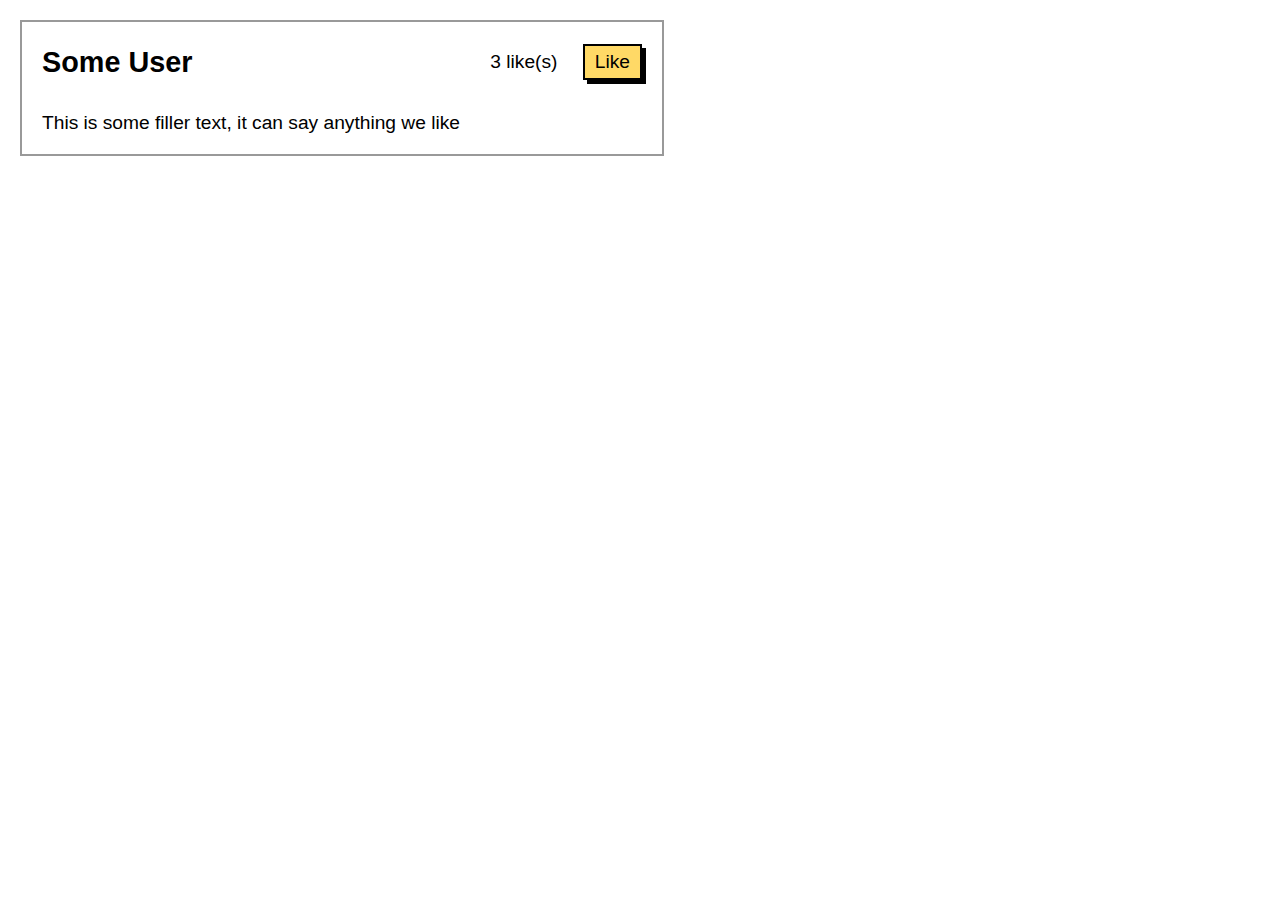
<file: index.html>
<!DOCTYPE html>
<html lang="en">
<head>
    <meta charset="UTF-8">
    <meta http-equiv="X-UA-Compatible" content="IE=edge">
    <meta name="viewport" content="width=device-width, initial-scale=1.0">
    <title>Me Gusta</title>
    <link rel="stylesheet" href="./CSS/style.css">
</head>
<body>
    <div class="post">
        <div class="top-line">
            <h2>Some User</h2>
            <div class="likes">
                <span id="post1">3 like(s)</span>
                <button class="like-button" onclick="like()">Like</button>
            </div>
        </div>
        <p>This is some filler text, it can say anything we like</p>
    </div>
    <script src="./JS/funciones.js"></script>
</body>
</html>
</file>
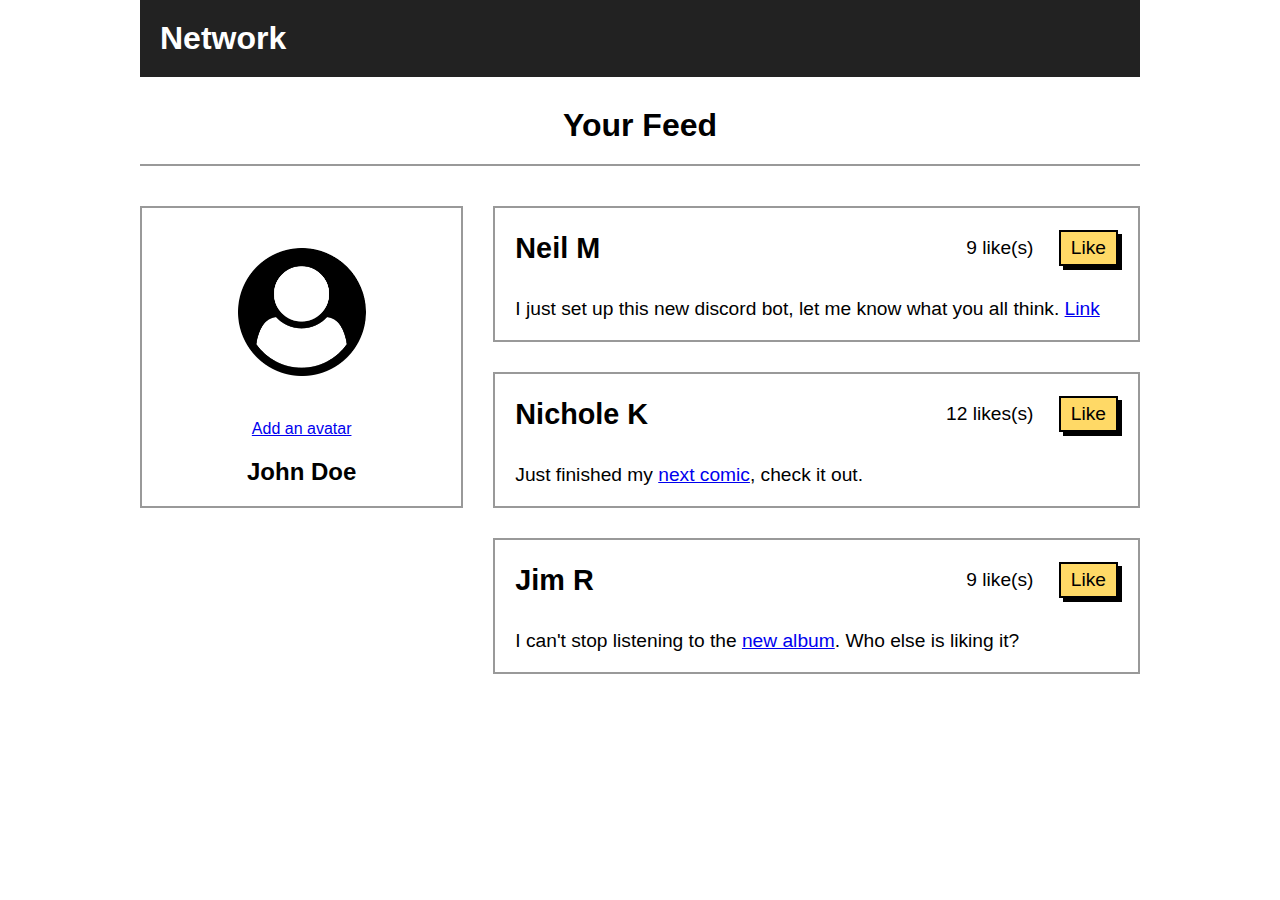
<file: indexpart2.html>
<!DOCTYPE html>
<html lang="en">
<head>
    <meta charset="UTF-8">
    <meta http-equiv="X-UA-Compatible" content="IE=edge">
    <meta name="viewport" content="width=device-width, initial-scale=1.0">
    <title>Me Gusta Parte 2</title>
    <link rel="stylesheet" href="./CSS/stylepart2.css">
</head>
<body>
    <div class="container">
        <div class="top">
            <h1>Network</h1>
        </div>
        <h1 class="centered">Your Feed</h1>
        <div class="row">
            <div class="left">
                <div class="user">
                    <img src="./user-circle.png" alt="user" class="avatar-m">
                    <p><a href="#">Add an avatar</a></p>
                    <h2>John Doe</h2>
                </div>
            </div>
            <div class="right">
                <div class="post">
                    <div class="top-line">
                        <h2>Neil M</h2>
                        <div class="likes">
                            <span id="post1">9 like(s)</span>
                            <button class="like-button" onclick="like1()">Like</button>
                        </div>
                    </div>
                    <p>I just set up this new discord bot, let me know what you all think. <a href="#">Link</a></p>
                </div>
                <div class="post">
                    <div class="top-line">
                        <h2>Nichole K</h2>
                        <div class="likes">
                            <span id="post2">12 likes(s)</span>
                            <button class="like-button" onclick="like2()">Like</button>
                        </div>
                    </div>
                    <p>Just finished my <a href="#">next comic</a>, check it out.</p>
                </div>
                <div class="post">
                    <div class="top-line">
                        <h2>Jim R</h2>
                        <div class="likes">
                            <span id="post3">9 like(s)</span>
                            <button class="like-button" onclick="like3()">Like</button>
                        </div>
                    </div>
                    <p>I can't stop listening to the <a href="#">new album</a>. Who else is liking it?</p>
                </div>
            </div>
        </div>
    </div>
    <script src="./JS/funcionespart2.js"></script>    
</body>
</html>
</file>
<file: CSS/style.css>
*{
    padding: 0;
    margin: 0;
}

body{
    font-family: Arial, sans-serif;
}

.post{
    width: 600px;
    padding: 20px;
    margin: 20px;
    border: 2px solid #999;
    font-size: 1.2rem;
}

.top-line{
    height: 40px;
    display: flex;
    justify-content: space-between;
    align-items: center;
    margin-bottom: 30px;
}

.like-button{
    background-color: #ffd966;
    padding: 5px 10px;
    border: 2px solid #000;
    box-shadow: 4px 4px #000;
    font-size: 1.2rem;
    margin-left: 20px;
    cursor: pointer;
}
</file>
<file: CSS/stylepart2.css>
*{
    margin: 0;
    padding: 0;
}

body{
    font-family: Arial, sans-serif;
}

.container{
    width: 1000px;
    margin: 0 auto;
}

.top{
    background-color: #222;
    color: #fff;
    padding: 20px;
    margin-bottom: 30px;
}

.centered{
    text-align: center;
    padding-bottom: 20px;
    border-bottom: 2px solid #999;
    margin-bottom: 40px;
}

.row{
    display: flex;
}

.left{
    flex: 1;
}

.user{
    padding: 20px;
    border: 2px solid #999;
    text-align: center;
}

.avatar-m{
    height: 128px;
    margin: 20px;
}

.left p{
    margin:20px
}

.right{
    flex: 2;
    margin-left: 30px;
}

.post{
    padding: 20px;
    margin-bottom: 30px;
    border: 2px solid #999;
    font-size: 1.2rem;
}

.top-line{
    height: 40px;
    display: flex;
    justify-content: space-between;
    align-items: center;
    margin-bottom: 30px;
}

.like-button{
    background-color: #ffd966;
    padding: 5px 10px;
    border: 2px solid #000;
    box-shadow: 4px 4px #000;
    font-size: 1.2rem;
    margin-left: 20px;
    cursor: pointer;
}
</file>
